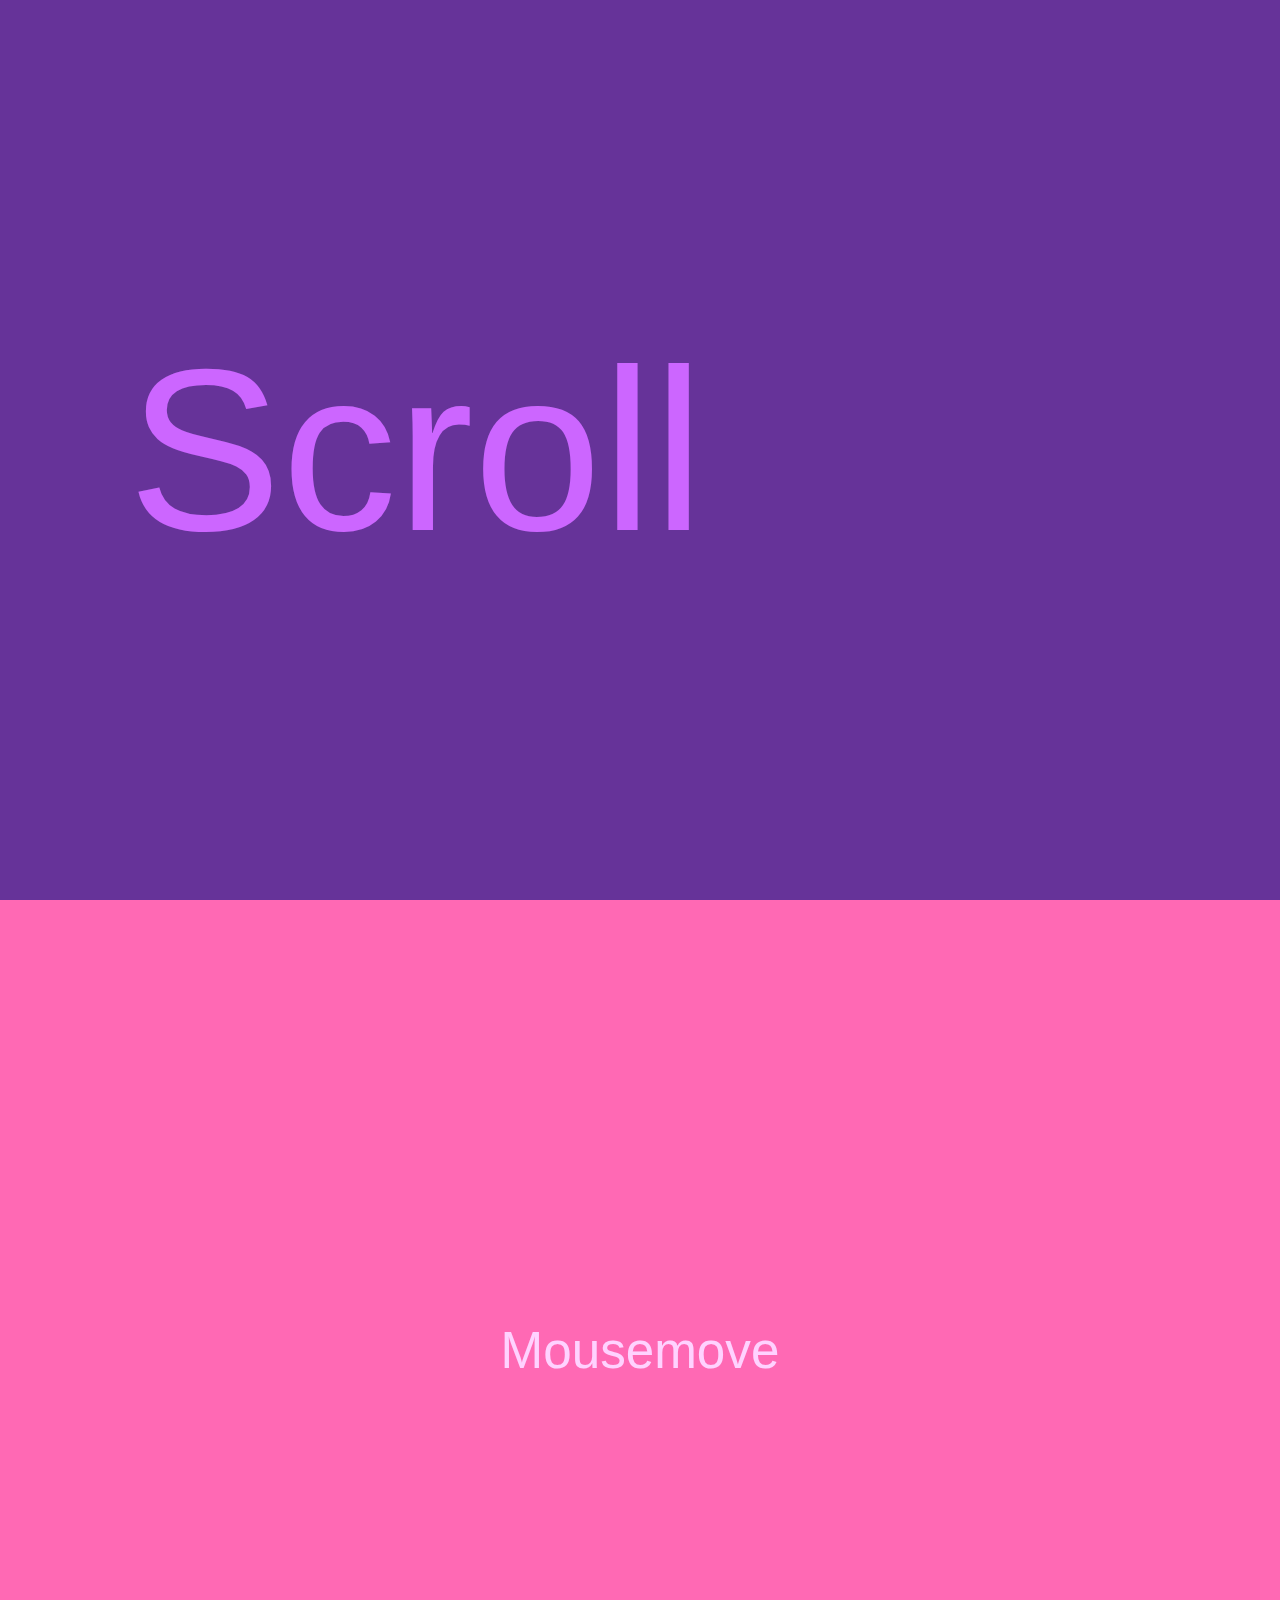
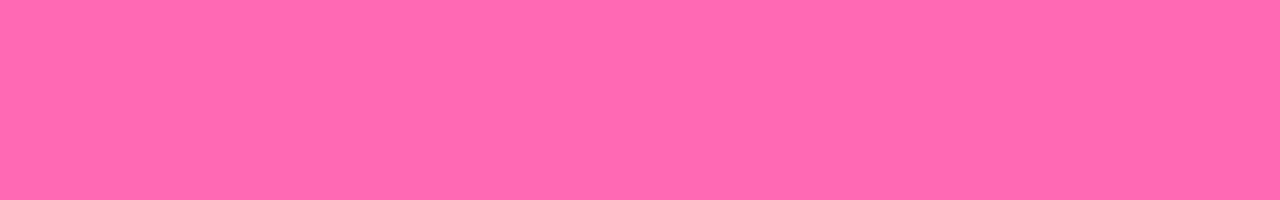
<file: index.html>
<!DOCTYPE html>
<html lang="en">
<head>
    <meta charset="UTF-8">
    <meta name="viewport" content="width=device-width, initial-scale=1.0">
    <title>Scroll</title>
    <link rel="stylesheet" href="./styles.css">

</head>
<body>

    <section class="row variable-font--scroll">
        <h1 class="title">Scroll</h1>
    </section>

    <section class="row variable-font--mousemove">
        <h1 class="title">Mousemove</h1>
    </section>
    
    <script src="./script.js"></script>
</body>
</html>
</file>
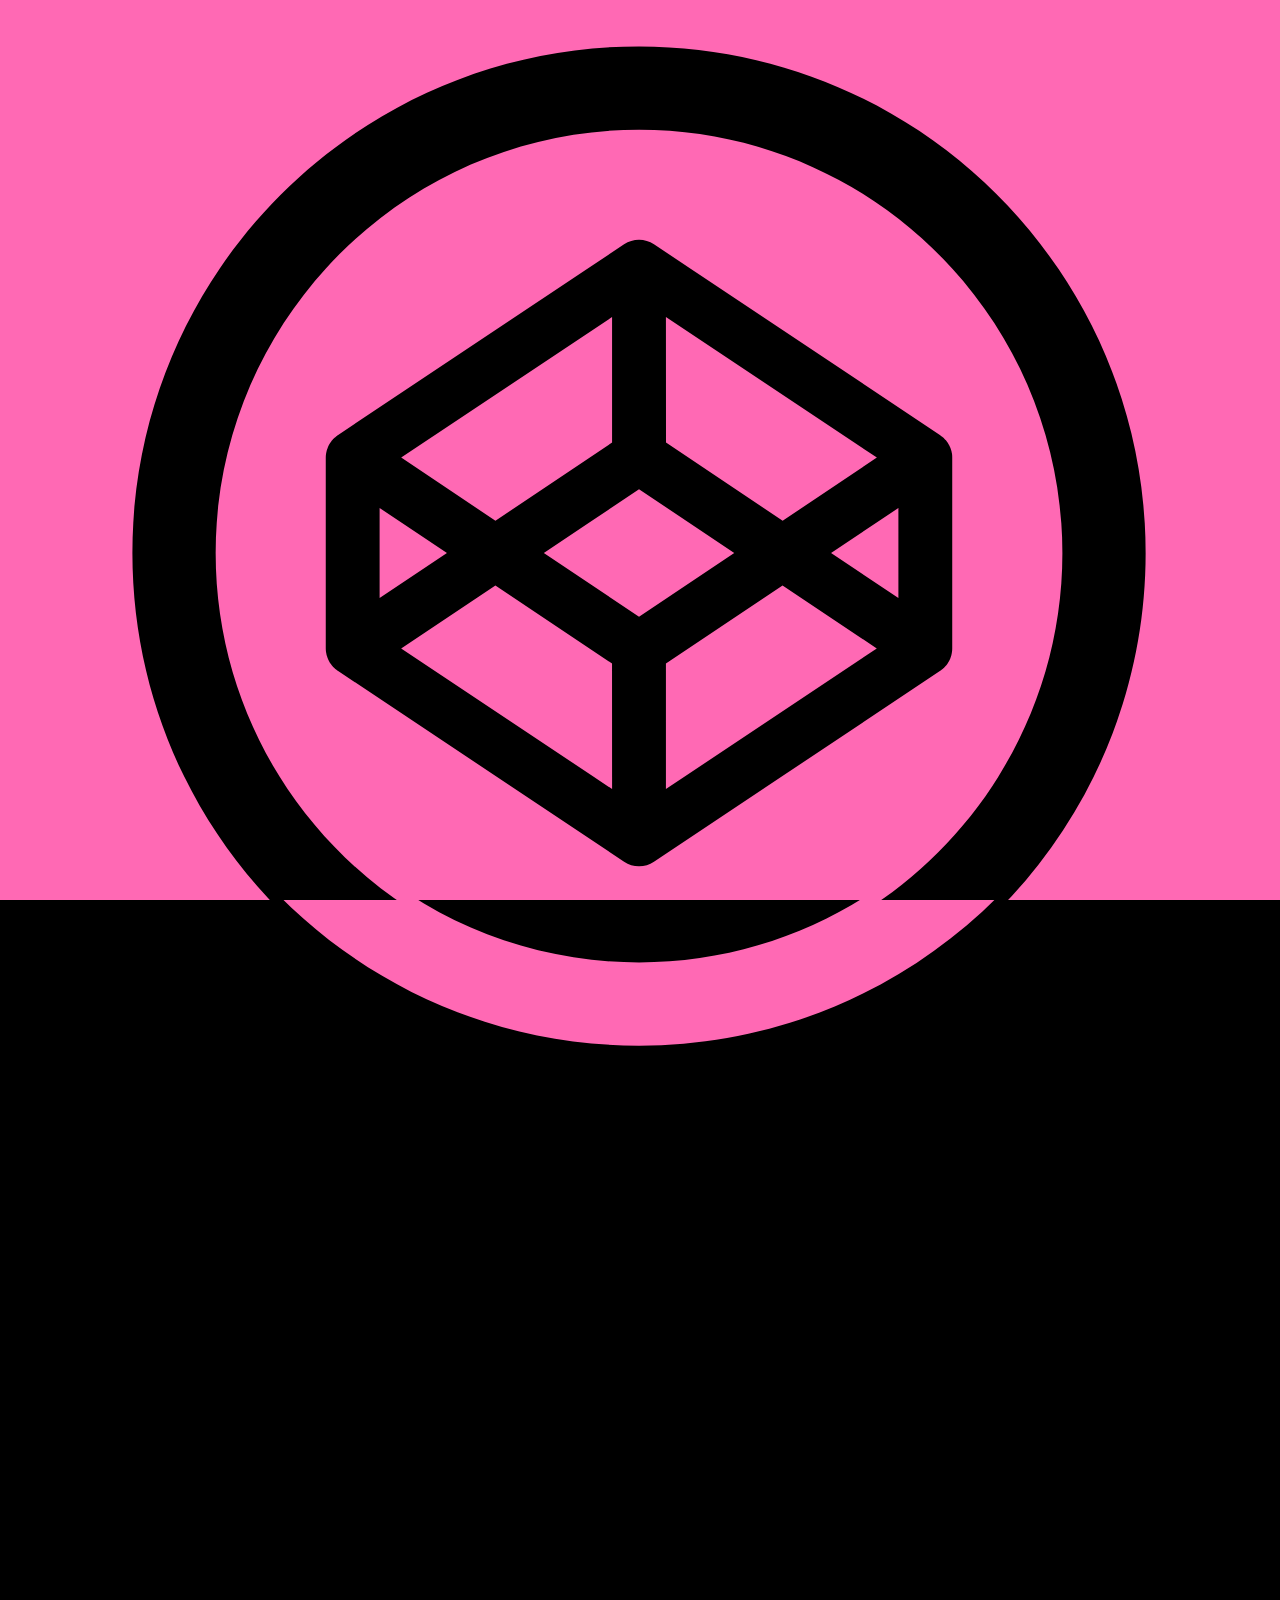
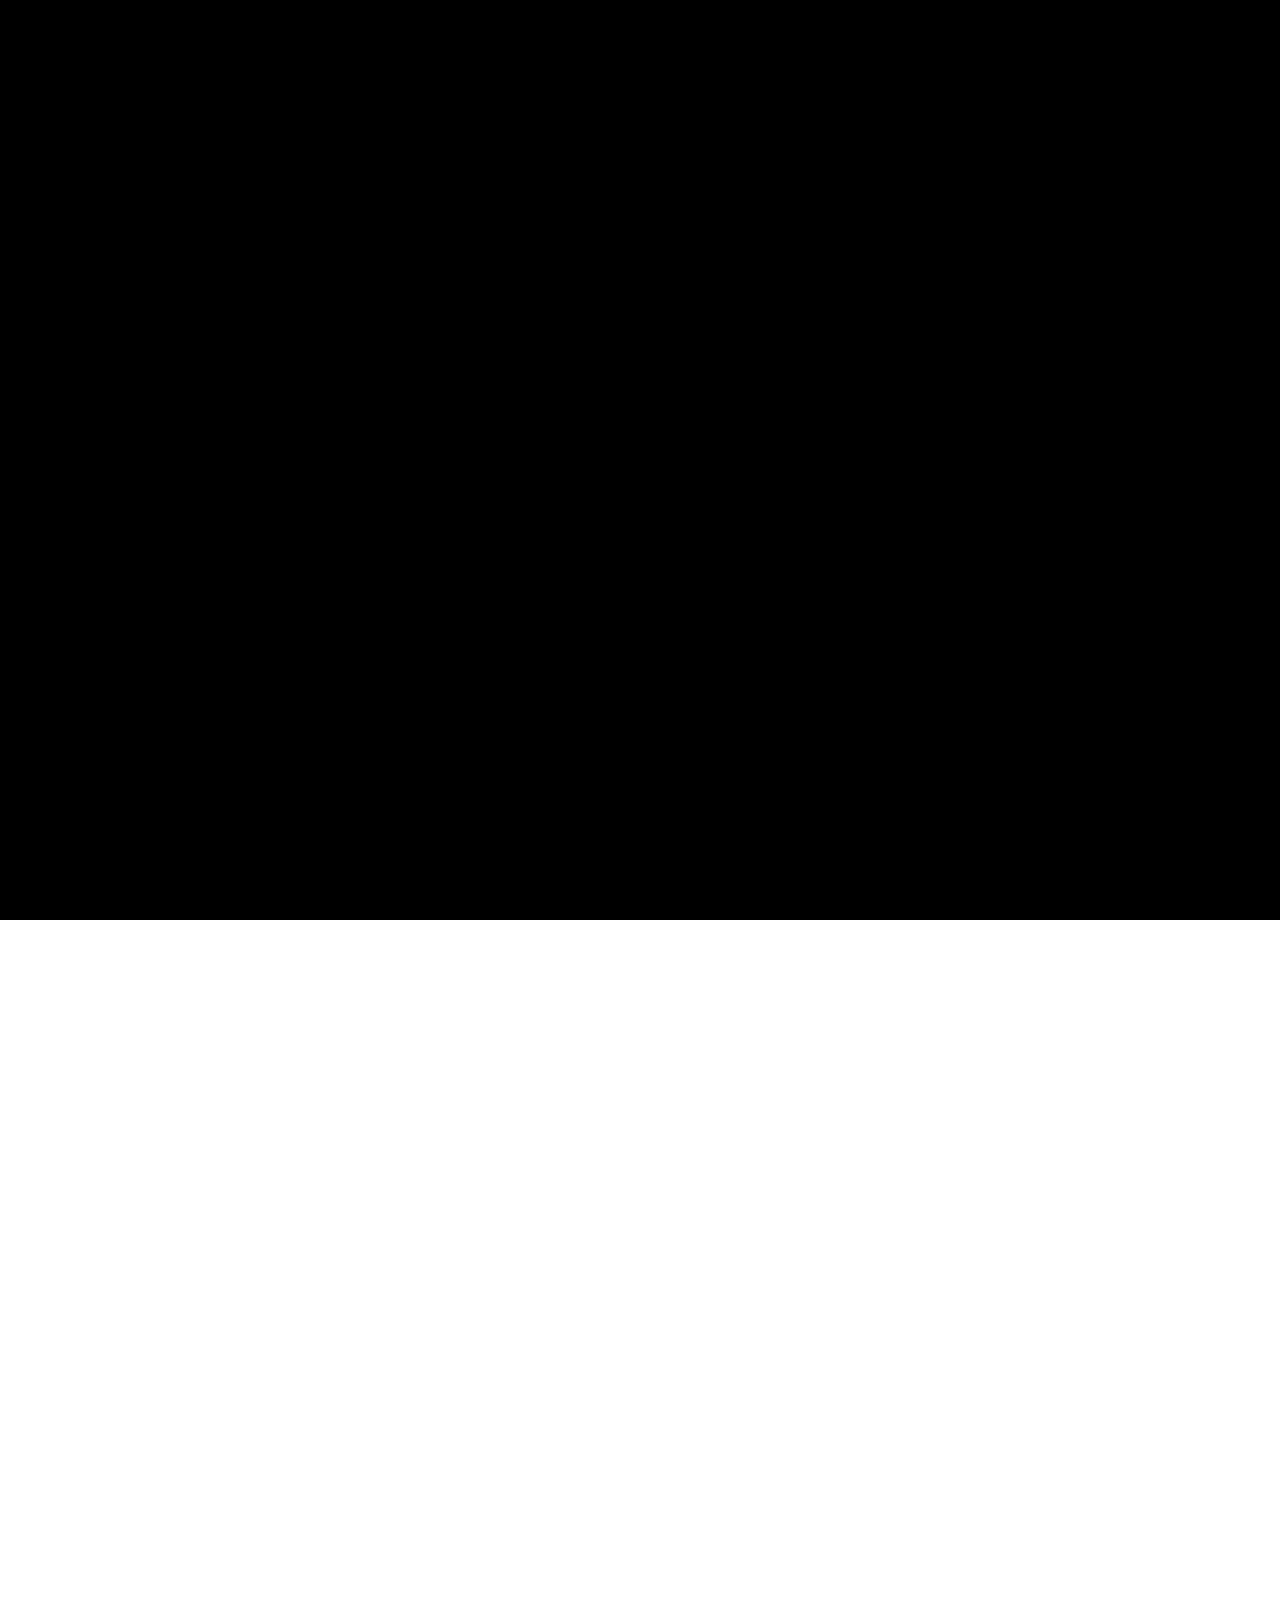
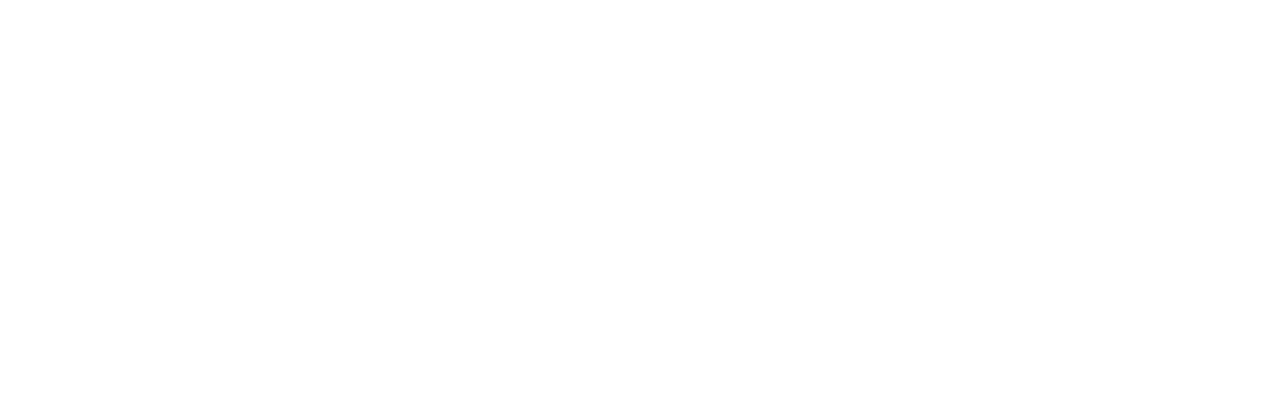
<file: scroll-2/index.html>
<!DOCTYPE html>
<html lang="en">
<head>
    <meta charset="UTF-8">
    <meta name="viewport" content="width=device-width, initial-scale=1.0">
    <title>Document</title>

    <link rel="stylesheet" href="./styles.css">
</head>
<body>
    <section>
        <svg id="Layer_1" data-name="Layer 1" xmlns="http://www.w3.org/2000/svg" viewBox="0 0 500 500"><path class="cls-1" d="M249.55,15C120,15,15,120,15,249.55S120,484.09,249.55,484.09s234.54-105,234.54-234.54S379.09,15,249.55,15Zm0,430.58c-108.09,0-196-87.94-196-196s87.94-196,196-196,196,87.94,196,196S357.64,445.58,249.55,445.58Z"/><path class="cls-1" d="M394.46,203.74c0-.19-.07-.36-.1-.54-.06-.36-.13-.71-.22-1s-.13-.4-.19-.6-.2-.61-.32-.91-.19-.41-.28-.61a8,8,0,0,0-.43-.82c-.11-.2-.23-.39-.35-.58s-.34-.52-.53-.76-.28-.37-.42-.54-.41-.46-.63-.67-.32-.34-.49-.49-.47-.41-.71-.6-.37-.29-.56-.42L389,195,256.46,106.62a12.47,12.47,0,0,0-13.83,0L110.07,195l-.2.16c-.2.13-.38.28-.56.42a8.32,8.32,0,0,0-.71.6,5.78,5.78,0,0,0-.5.49c-.22.21-.42.44-.62.67s-.29.36-.43.54-.36.5-.52.76-.25.38-.36.58-.29.54-.42.82-.2.4-.28.61-.22.6-.32.91-.14.39-.2.6-.15.69-.21,1c0,.18-.08.35-.1.54a10.84,10.84,0,0,0-.12,1.62v88.38a11.07,11.07,0,0,0,.12,1.63c0,.17.07.36.1.53.06.35.12.7.21,1.05s.13.4.2.6.2.61.32.92.18.4.28.6.27.55.42.83.23.38.36.57.34.51.52.76.28.36.43.54.4.46.62.67a5.78,5.78,0,0,0,.5.49,8.23,8.23,0,0,0,.71.59c.18.15.36.29.56.43s.13.11.2.15l132.56,88.38a12.44,12.44,0,0,0,13.83,0L389,304.1l.21-.15c.19-.14.38-.28.56-.43s.48-.38.71-.59.33-.32.49-.49.43-.44.63-.67.29-.35.42-.54.36-.5.53-.76.24-.38.35-.57.3-.55.43-.83l.28-.6c.12-.31.22-.61.32-.92s.14-.4.19-.6.16-.7.22-1.05c0-.17.08-.36.1-.53a12.63,12.63,0,0,0,.11-1.63V205.36A12.36,12.36,0,0,0,394.46,203.74ZM262,140.28l97.66,65.1-43.62,29.18-54-36.15Zm-24.93,0v58.13l-54,36.15-43.62-29.18ZM129.45,228.69l31.18,20.86-31.18,20.86ZM237.08,358.82l-97.65-65.1,43.62-29.17,54,36.14ZM249.55,279l-44.08-29.49,44.08-29.49,44.08,29.49ZM262,358.82V300.69l54-36.14,43.62,29.17Zm107.63-88.41-31.18-20.86,31.18-20.86Z"/></svg>
    </section>
    <section>
        <svg id="Layer_1" data-name="Layer 1" xmlns="http://www.w3.org/2000/svg" viewBox="0 0 500 500"><path class="cls-1" d="M249.55,15C120,15,15,120,15,249.55S120,484.09,249.55,484.09s234.54-105,234.54-234.54S379.09,15,249.55,15Zm0,430.58c-108.09,0-196-87.94-196-196s87.94-196,196-196,196,87.94,196,196S357.64,445.58,249.55,445.58Z"/><path class="cls-1" d="M394.46,203.74c0-.19-.07-.36-.1-.54-.06-.36-.13-.71-.22-1s-.13-.4-.19-.6-.2-.61-.32-.91-.19-.41-.28-.61a8,8,0,0,0-.43-.82c-.11-.2-.23-.39-.35-.58s-.34-.52-.53-.76-.28-.37-.42-.54-.41-.46-.63-.67-.32-.34-.49-.49-.47-.41-.71-.6-.37-.29-.56-.42L389,195,256.46,106.62a12.47,12.47,0,0,0-13.83,0L110.07,195l-.2.16c-.2.13-.38.28-.56.42a8.32,8.32,0,0,0-.71.6,5.78,5.78,0,0,0-.5.49c-.22.21-.42.44-.62.67s-.29.36-.43.54-.36.5-.52.76-.25.38-.36.58-.29.54-.42.82-.2.4-.28.61-.22.6-.32.91-.14.39-.2.6-.15.69-.21,1c0,.18-.08.35-.1.54a10.84,10.84,0,0,0-.12,1.62v88.38a11.07,11.07,0,0,0,.12,1.63c0,.17.07.36.1.53.06.35.12.7.21,1.05s.13.4.2.6.2.61.32.92.18.4.28.6.27.55.42.83.23.38.36.57.34.51.52.76.28.36.43.54.4.46.62.67a5.78,5.78,0,0,0,.5.49,8.23,8.23,0,0,0,.71.59c.18.15.36.29.56.43s.13.11.2.15l132.56,88.38a12.44,12.44,0,0,0,13.83,0L389,304.1l.21-.15c.19-.14.38-.28.56-.43s.48-.38.71-.59.33-.32.49-.49.43-.44.63-.67.29-.35.42-.54.36-.5.53-.76.24-.38.35-.57.3-.55.43-.83l.28-.6c.12-.31.22-.61.32-.92s.14-.4.19-.6.16-.7.22-1.05c0-.17.08-.36.1-.53a12.63,12.63,0,0,0,.11-1.63V205.36A12.36,12.36,0,0,0,394.46,203.74ZM262,140.28l97.66,65.1-43.62,29.18-54-36.15Zm-24.93,0v58.13l-54,36.15-43.62-29.18ZM129.45,228.69l31.18,20.86-31.18,20.86ZM237.08,358.82l-97.65-65.1,43.62-29.17,54,36.14ZM249.55,279l-44.08-29.49,44.08-29.49,44.08,29.49ZM262,358.82V300.69l54-36.14,43.62,29.17Zm107.63-88.41-31.18-20.86,31.18-20.86Z"/></svg>
    </section>

    <script src="./script.js"></script>
</body>
</html>
</file>
<file: styles.css>
/* import url('https://rsms.me/inter/inter.css');
h1 { font-family: 'Inter', sans-serif; }
@supports (font-variation-settings: normal) {
  h1 { font-family: 'Inter var', sans-serif; } 
} */

* {
  padding: 0;
  margin: 0;
  font-family: 'Segoe UI', Tahoma, Geneva, Verdana, sans-serif;
}
:root {
  --font-weight: 100;
  --translate: 100%;
  --slant: 0;
  --scale: 0;
}
section {
  position: relative;
  display: flex;
  justify-content: center;
  align-items: center;
  width: 100vw;
  height: 100vh;
  overflow: hidden;
}
.title {
  z-index: 1;
  font-weight: var(--font-weight);
  font-size: 4vw;
  text-align: center;
  width: 80vw;
}

.variable-font--mousemove {
  background: hotpink;
  overflow: hidden;
  &:before {
    content: '';
    position: absolute;
    background: white;
    mix-blend-mode: exclusion;
    width: 100%;
    height: 110%;
    top: 0;
    left: 0;
    transform: translateY(var(--translate));
    transition: 0.4s cubic-bezier(0.64, 0.57, 0.67, 1.53);
  }
  .title {
    position: relative;
    transition: 0.8s;
    pointer-events: none;
    color: white;
    mix-blend-mode: overlay;
  }
}

.variable-font--scroll {
  background: rebeccapurple;
  width: 100vw;
  height: 100vh;
  overflow: hidden;
  &:before{
    content: '';
    background: turquoise;
    width: 120%;
    padding-bottom: 120%;
    position: absolute;
    border-radius: 100%;
    right: -60%;
    bottom: -60%;
    transform: scale(calc(var(--scale) / 10));
  }
  .title {
    position: relative;
    z-index: 1;
    font-weight: var(--font-weight);
    transform: rotate(var(--translate));
    font-size: 18vw;
    text-align: left;
    color: white;
    mix-blend-mode: overlay;
    transition: transform 0.5s cubic-bezier(0.64, 0.57, 0.67, 1.53);
  }
}
</file>
<file: scroll-2/styles.css>
* {
  font-family: Helvetica, sans-serif;
  margin: 0;
  box-sizing: border-box;
  max-width: 100vw;
}

section {
  height: 100vh;
  width: 100vw;
  clip-path: inset(0 0 0 0);
  svg {
    height: 120vh;
    left: calc(50vw - 60vh);
    transition: 0.1s;
    path + path {
      transform-origin: center center;
      animation: turnIt 4s infinite ease-in-out alternate;
    }
  }
  &:first-of-type {
    position: relative;
    z-index: 1;
    background: hotpink;
    svg {
      position: sticky;
      top: 0;
      margin-bottom: -120vh;
    }
  }
  &:nth-of-type(2) {
    background: black;
    position: relative;
    height: 300vh;
    top: -120vh;
    svg {
      position: sticky;
      fill: hotpink;
      top: 0;
    }
  }
}

@keyframes turnIt {
  from {
    transform: translateY(0);
  }
  to {
    transform: translateY(10vh) scale(1.15);
  }
}
</file>
